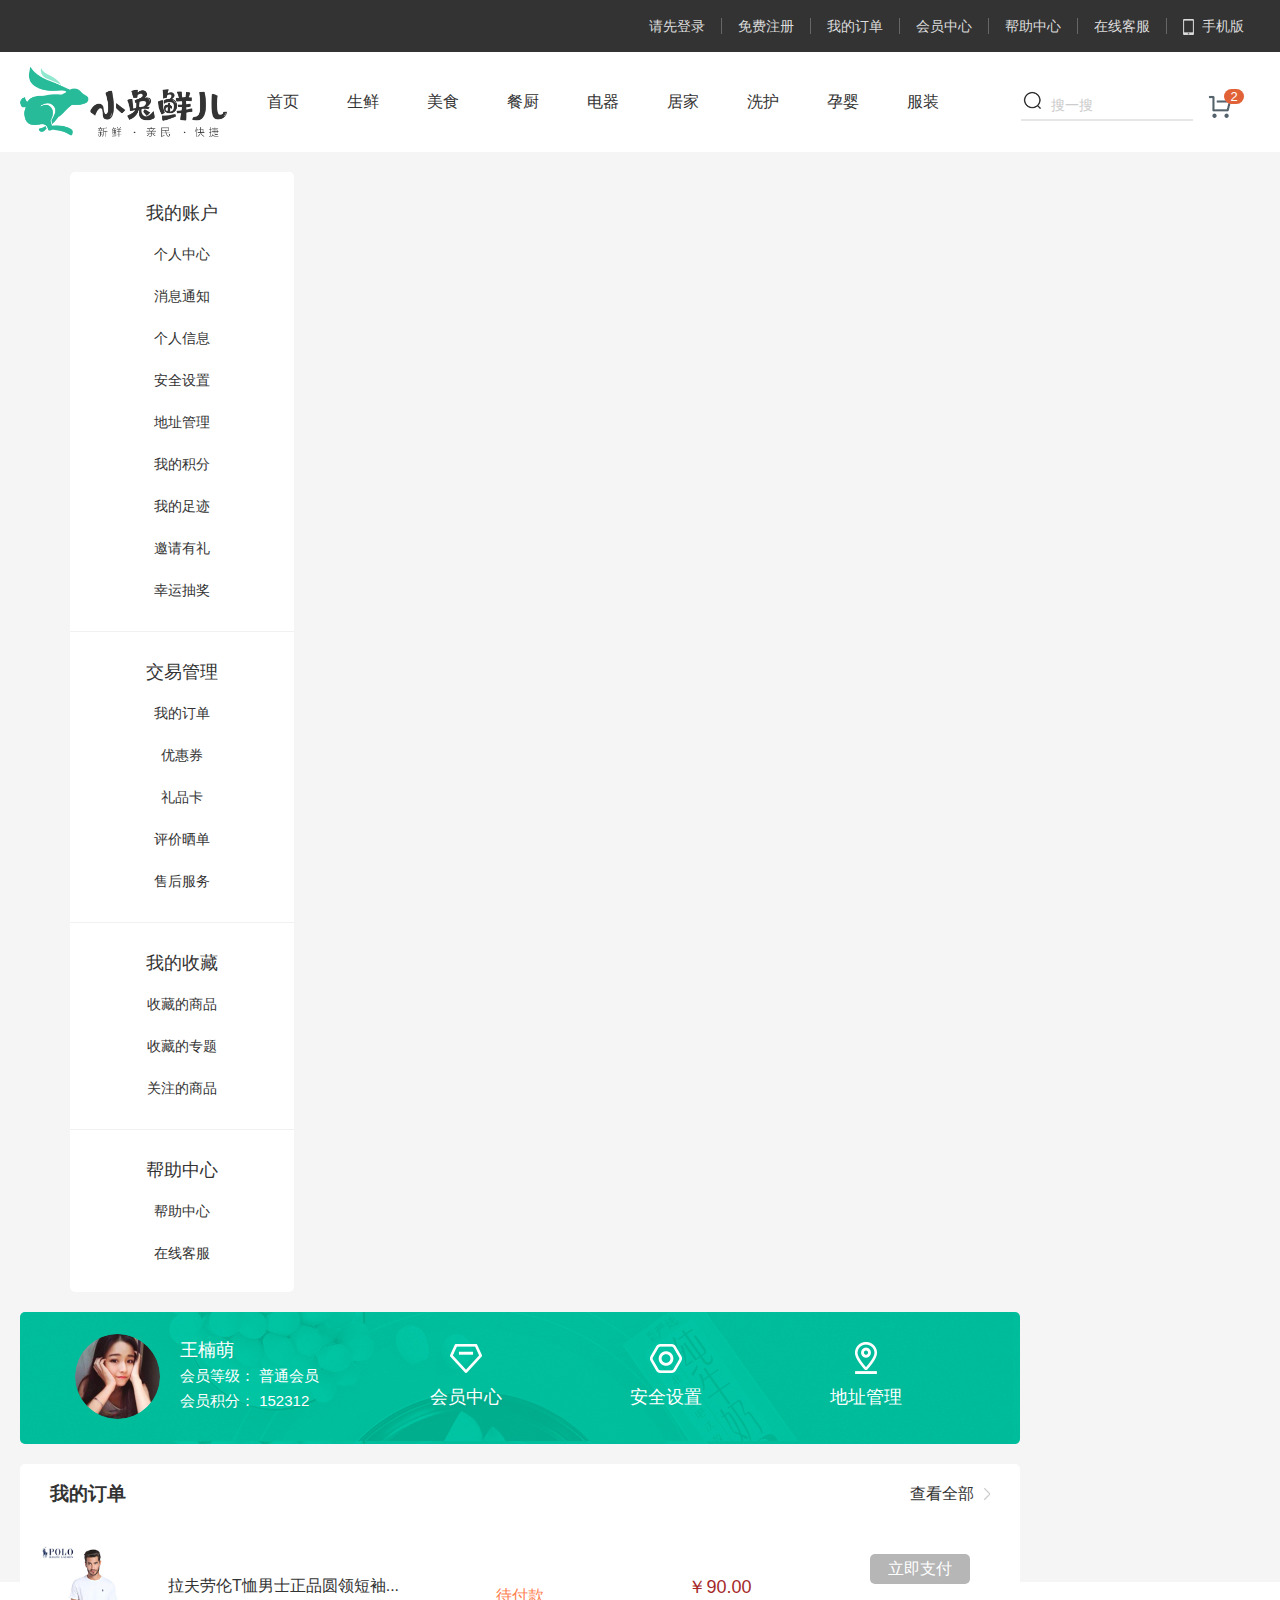
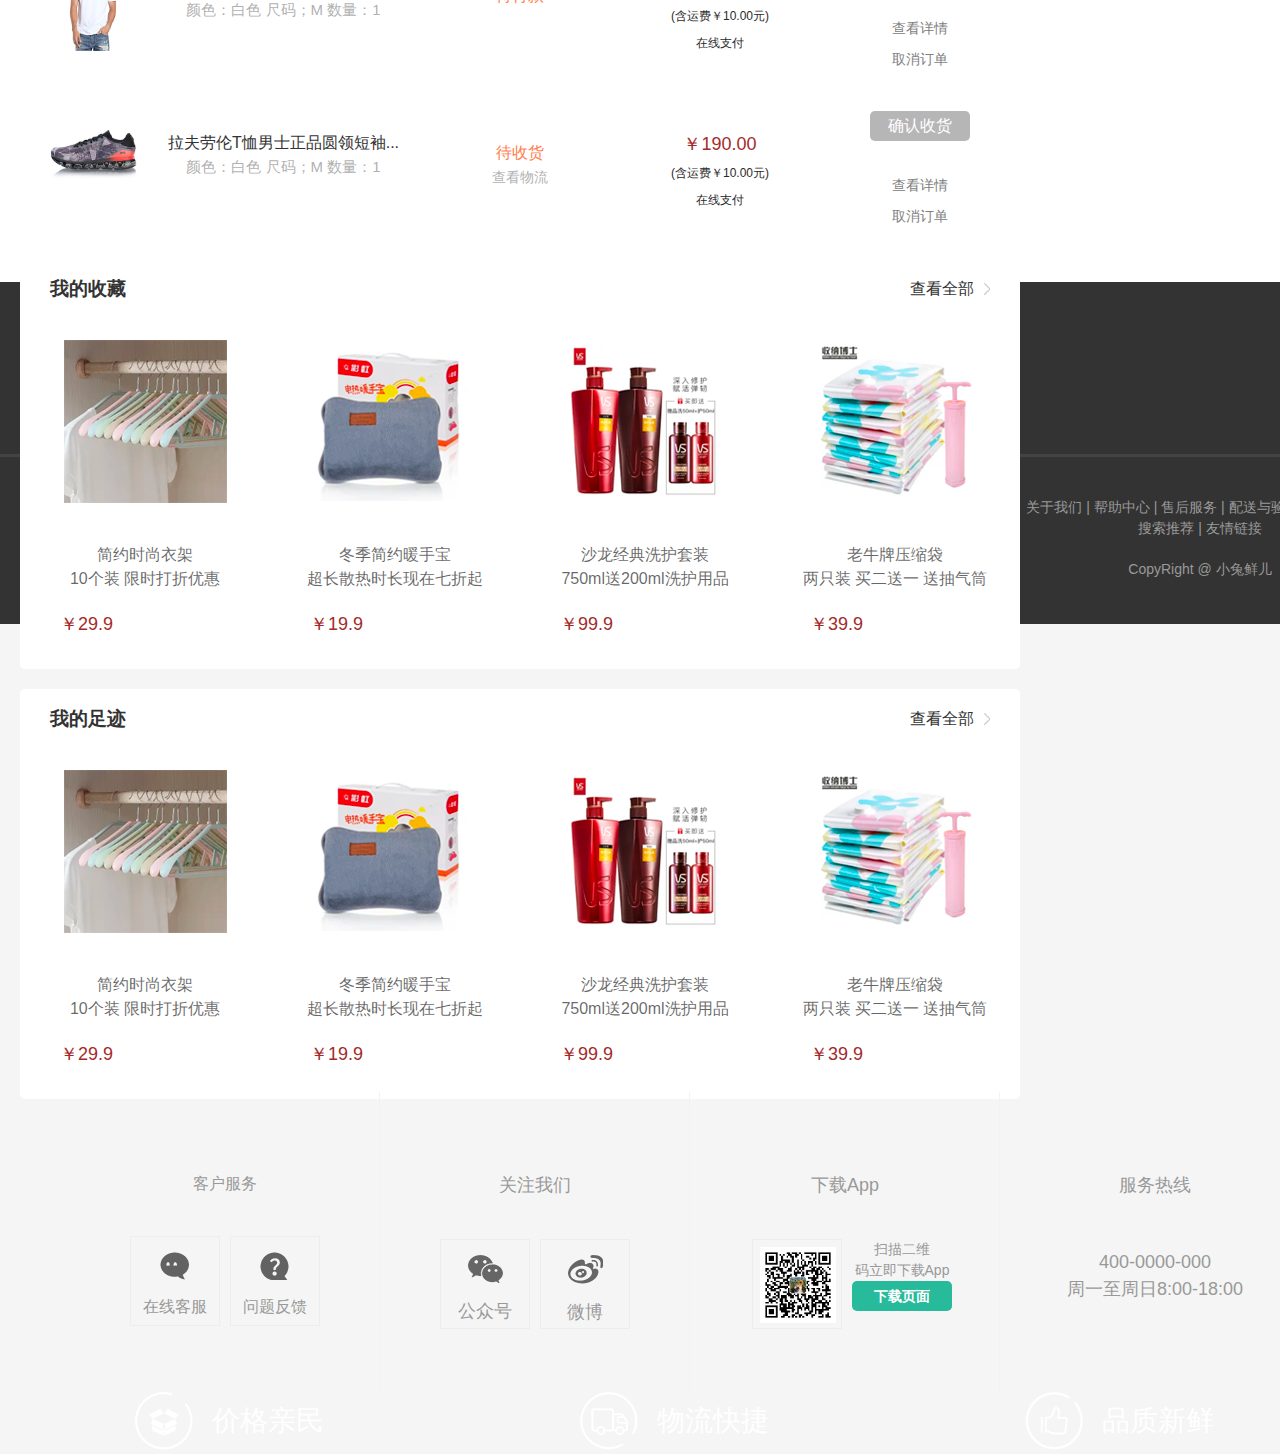
<file: index-个人中心.html>
<!DOCTYPE html>
<html lang="zh">

<head>
    <meta charset="UTF-8">
    <meta http-equiv="X-UA-Compatible" content="IE=edge">
    <meta name="viewport" content="width=device-width, initial-scale=1.0">
    <meta name="description" content="小兔鲜儿官网，致力于打造全球最大的食品、生鲜电商购物平台">
    <meta name="keywords" content="小兔鲜儿,食品,生鲜,服装,家电,电商,购物">
    <title>小兔鲜儿-新鲜、惠民、快捷！</title>
    <link rel="shortcut icon" href="favicon.ico" type="imge/x-icom">
    <link rel="stylesheet" href="./css/dase.css">
    <link rel="stylesheet" href="./css/common.css">
    <link rel="stylesheet" href="./css/index.css">
    <link rel="stylesheet" href="./css/swiper.css">
    <script src="./js/jquery-3.6.0.min.js"></script>
    <script src="./js/swiper.min.js"></script>
</head>

<body>
    <!-- 快捷导航 -->
    <div class="shortcut">
        <div class="wrapper">
            <ul>
                <li><a href="./index-登录.html">请先登录</a></li>
                <li><a href="./index-注册.html" target="_self">免费注册</a></li>
                <li><a href="#">我的订单</a></li>
                <li><a href="#">会员中心</a></li>
                <li><a href="#">帮助中心</a></li>
                <li><a href="#">在线客服</a></li>
                <li><a href="#"><span></span>手机版</a></li>
            </ul>
        </div>
    </div>
    <!-- 头部 -->
    <div class="backgro">
        <div class="header wrapper">
            <div class="logo">
                <h1><a href="#">小兔鲜儿</a></h1>
            </div>
            <div class="nav">
                <ul>
                    <li><a href="#">首页</a></li>
                    <li><a href="#">生鲜</a></li>
                    <li><a href="#">美食</a></li>
                    <li><a href="#">餐厨</a></li>
                    <li><a href="#">电器</a></li>
                    <li><a href="#">居家</a></li>
                    <li><a href="#">洗护</a></li>
                    <li><a href="#">孕婴</a></li>
                    <li><a href="#">服装</a></li>
                </ul>
            </div>
            <div class="search">
                <input type="text" placeholder="搜一搜">
                <!-- 定位 放大镜 -->
                <span></span>
            </div>
            <a href="./index-个人中心.html">
                <div class="car">
                    <span>2</span>
                </div>
            </a>
        </div>
    </div>
    <!-- 个人列表 -->
    <div class="subject-personal">
        <div class="Personal-list">
            <a href="#">
                <h5>我的账户</h5>
            </a>
            <ul>
                <a href="#">
                    <li>个人中心</li>
                </a>
                <a href="#">
                    <li>消息通知</li>
                </a>
                <a href="#">
                    <li>个人信息</li>
                </a>
                <a href="#">
                    <li>安全设置</li>
                </a>
                <a href="#">
                    <li>地址管理</li>
                </a>
                <a href="#">
                    <li>我的积分</li>
                </a>
                <a href="#">
                    <li>我的足迹</li>
                </a>
                <a href="#">
                    <li>邀请有礼</li>
                </a>
                <a href="#">
                    <li>幸运抽奖</li>
                </a>
            </ul>
            <a href="#">
                <h5>交易管理</h5>
            </a>
            <ul>
                <a href="#">
                    <li>我的订单</li>
                </a>
                <a href="#">
                    <li>优惠券</li>
                </a>
                <a href="#">
                    <li>礼品卡</li>
                </a>
                <a href="#">
                    <li>评价晒单</li>
                </a>
                <a href="#">
                    <li>售后服务</li>
                </a>
            </ul>
            <a href="#">
                <h5>我的收藏</h5>
            </a>
            <ul>
                <a href="#">
                    <li>收藏的商品</li>
                </a>
                <a href="#">
                    <li>收藏的专题</li>
                </a>
                <a href="#">
                    <li>关注的商品</li>
                </a>
            </ul>
            <a href="#">
                <h5>帮助中心</h5>
            </a>
            <ul>
                <a href="#">
                    <li>帮助中心</li>
                </a>
                <a href="#">
                    <li>在线客服</li>
                </a>
            </ul>
        </div>
        <!-- 个人信息 -->
        <div class="personal-info">
            <div class="My-settings">
                <div class="photo">
                    <a href="#"><img src="./uploads/avatar_1.png" alt=""></a>
                </div>
                <div class="User-name">
                    <h3 style="font-weight: 400;">王楠萌</h3>
                    <p>
                        <span>会员等级：</span>
                        <span>普通会员</span>
                    </p>
                    <p>
                        <span>会员积分：</span>
                        <span>152312</span>
                    </p>
                </div>
                <div class="Personal-icon">
                    <a href="#"><img src="./uploads/地址管理.png" alt=""><span>地址管理</span></a>
                </div>
                <div class="Personal-icon">
                    <a href="#"><img src="./uploads/安全设置.png" alt=""><span>安全设置</span></a>
                </div>
                <div class="Personal-icon">
                    <a href="#"><img src="./uploads/会员中心.png" alt=""><span>会员中心</span></a>
                </div>
            </div>
            <div class="My-order">
                <div class="My-order-title">
                    <a href="#">
                        <h3>我的订单</h3>
                        <p>查看全部<span></span></p>
                    </a>
                </div>
                <ul class="My-order-ul">
                    <li><img src="./uploads/clothes_goods_5.jpg" alt="">
                        <p>拉夫劳伦T恤男士正品圆领短袖...<br><span>颜色：白色 尺码；M  数量：1</span></p>
                    </li>
                    <li>
                        <a href="#">
                            <p>待付款</p>
                        </a>
                    </li>
                    <li>
                        <a href="#">
                            <p>￥90.00<br><span>(含运费￥10.00元)<br>在线支付</span></p>
                        </a>
                    </li>
                    <li>
                        <a href="#">
                            <span>立即支付</span><br>
                            <p>查看详情</p>
                            <p>取消订单</p>
                        </a>
                    </li>
                </ul>
                <ul class="My-order-ul">
                    <li><img src="./uploads/history_goods_2.jpg" alt="">
                        <p>拉夫劳伦T恤男士正品圆领短袖...<br><span>颜色：白色 尺码；M  数量：1</span></p>
                    </li>
                    <li>
                        <a href="#">
                            <p>待收货<br><span>查看物流</span></p>
                        </a>
                    </li>
                    <li>
                        <a href="#">
                            <p>￥190.00<br><span>(含运费￥10.00元)<br>在线支付</span></p>
                        </a>
                    </li>
                    <li>
                        <a href="#">
                            <span>确认收货</span><br>
                            <p>查看详情</p>
                            <p>取消订单</p>
                        </a>
                    </li>
                </ul>
            </div>
            <div class="My-collect">
                <div class="My-order-title">
                    <a href="#">
                        <h3>我的收藏</h3>
                        <p>查看全部<span></span></p>
                    </a>
                </div>
                <ul>
                    <li><img src="./uploads/图层 13675.png" alt="">
                        <p>简约时尚衣架<br>10个装 限时打折优惠</p>
                        <span>29.9</span>
                    </li>
                    <li><img src="./uploads/图层 1366.png" alt="">
                        <p>冬季简约暖手宝<br>超长散热时长现在七折起</p>
                        <span>19.9</span>
                    </li>
                    <li><img src="./uploads/图层 1367.png" alt="">
                        <p>沙龙经典洗护套装<br>750ml送200ml洗护用品</p>
                        <span>99.9</span>
                    </li>
                    <li><img src="./uploads/图层 1368.png" alt="">
                        <p>老牛牌压缩袋<br>两只装 买二送一 送抽气筒</p>
                        <span>39.9</span>
                    </li>
                </ul>
            </div>
            <div class="My-collect">
                <div class="My-order-title">
                    <a href="#">
                        <h3>我的足迹</h3>
                        <p>查看全部<span></span></p>
                    </a>
                </div>
                <ul>
                    <li><img src="./uploads/图层 13675.png" alt="">
                        <p>简约时尚衣架<br>10个装 限时打折优惠</p>
                        <span>29.9</span>
                    </li>
                    <li><img src="./uploads/图层 1366.png" alt="">
                        <p>冬季简约暖手宝<br>超长散热时长现在七折起</p>
                        <span>19.9</span>
                    </li>
                    <li><img src="./uploads/图层 1367.png" alt="">
                        <p>沙龙经典洗护套装<br>750ml送200ml洗护用品</p>
                        <span>99.9</span>
                    </li>
                    <li><img src="./uploads/图层 1368.png" alt="">
                        <p>老牛牌压缩袋<br>两只装 买二送一 送抽气筒</p>
                        <span>39.9</span>
                    </li>
                </ul>
            </div>
        </div>
    </div>

    <!-- 联系方式 -->
    <div class="contact">
        <div class="a4">
            <div class="customer">
                <ul>
                    <li>客户服务</li>
                    <li><span></span>在线客服</li>
                    <li><span></span>问题反馈</li>
                </ul>
            </div>
            <div class="concern">
                <ul>
                    <li>关注我们</li>
                    <li><span></span>公众号</li>
                    <li><span></span>微博</li>
                </ul>
            </div>
            <div class="Download">
                <ul>
                    <li>下载App</li>
                    <li><img src="./uploads/微信图片_20220328221631.jpg" alt="" class="b2"></li>
                    <li>扫描二维<br>码立即下载App<a href="#"><b>下载页面</b></a><a href="#" class="b1"><b>左边作者微信</b></a>
                    </li>
                </ul>
            </div>
            <div class="serve">
                <ul>
                    <li>服务热线</li>
                    <li>400-0000-000<br>周一至周日8:00-18:00</li>
                </ul>
            </div>
        </div>
    </div>

    <!-- 版权区域 -->
    <div class="footer">

        <div class="wrapper">
            <div class="top">
                <ul>
                    <li>
                        <!-- 通过伪元素添加标签实现精灵图 -->
                        <span>价格亲民</span>
                    </li>
                    <li>
                        <span>物流快捷</span>
                    </li>
                    <li>
                        <span>品质新鲜</span>
                    </li>
                </ul>
            </div>
            <div class="bottom">
                <p>
                    <a href="#">关于我们</a> |
                    <a href="#">帮助中心</a> |
                    <a href="#">售后服务</a> |
                    <a href="#">配送与验收</a> |
                    <a href="#">商务合作</a> |
                    <a href="#">搜索推荐</a> |
                    <a href="#">友情链接</a>
                </p>
                <p>CopyRight @ 小兔鲜儿</p>
            </div>
        </div>
    </div>
    <!-- 嘿嘿 -->
    <script type="text/javascript">
        $(function() {
            $(".b2").mouseenter(function() {
                $(".b1").stop().fadeTo(0, 1);
            })
            $(".b2").mouseleave(function() {
                $(".b1").stop().fadeTo(0, 0);
            })

        })
    </script>
</body>

</html>
</file>
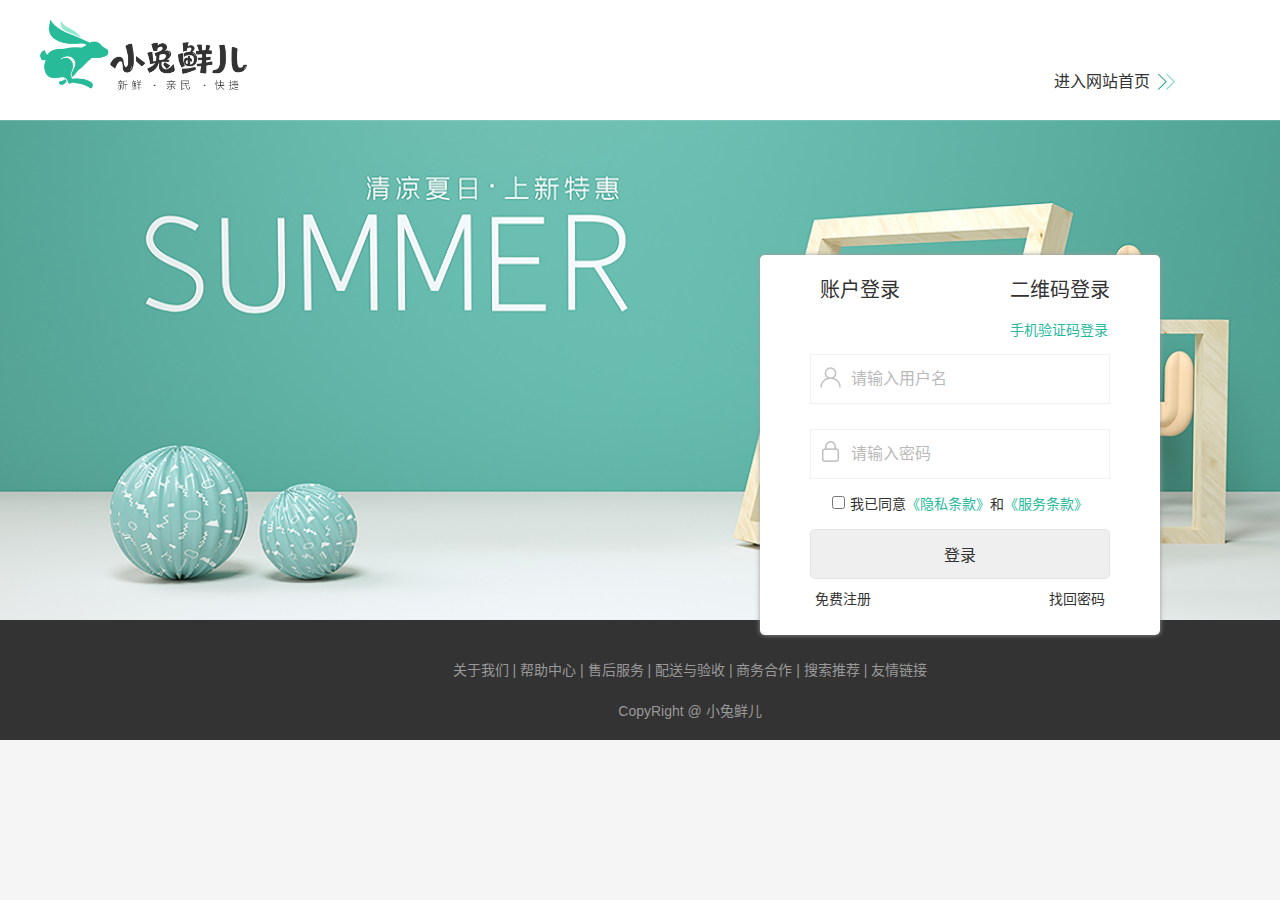
<file: index-登录.html>
<!DOCTYPE html>
<html lang="zh-CN">

<head>
    <meta charset="UTF-8">
    <meta http-equiv="X-UA-Compatible" content="IE=edge">
    <meta name="viewport" content="width=device-width, initial-scale=1.0">
    <meta name="description" content="小兔鲜儿官网，致力于打造全球最大的食品、生鲜电商购物平台">
    <meta name="keywords" content="小兔鲜儿,食品,生鲜,服装,家电,电商,购物">
    <title>小兔鲜儿-新鲜、惠民、快捷！</title>
    <link rel="shortcut icon" href="favicon.ico" type="imge/x-icom">
    <link rel="stylesheet" href="./css/dase.css">
    <link rel="stylesheet" href="./css/common.css">
    <link rel="stylesheet" href="./css/index.css">
    <link rel="stylesheet" href="./css/swiper.css">
    <script src="./js/jquery-3.6.0.min.js"></script>
    <script src="./js/swiper.min.js"></script>
    <style>
        .backgro {
            height: 120px;
            background: #fff;
            padding-top: 20px;
            padding-left: 40px;
        }
        
        .Login {
            width: 100%;
            height: 500px;
            background: url(./uploads/login-bg.696efec3.png) no-repeat;
            background-size: cover;
            background-position: -300px 0px;
        }
        
        .header p {
            float: right;
            margin-top: 50px;
            margin-right: 100px;
        }
        
        .header span {
            width: 30px;
            height: 30px;
            display: list-item;
            list-style: none;
            float: right;
            margin-top: -5px;
            background: url(./uploads/微信截图_20220405190328.png);
        }
        
        .footer {
            height: 120px;
            background-color: #333;
        }
    </style>
    <script>
        $(function() {
            $(".window-header h3").eq(0).click(function() {
                $(".window-body").stop().fadeTo(0, 1);
                $(".QR").stop().css('display', 'none')
            })
            $(".window-header h3").eq(1).click(function() {
                $(".QR").stop().fadeTo(0, 1);
                $(".window-body").stop().css('display', 'none')
            })
        });
    </script>
</head>

<body>
    <div class="backgro">
        <div class="header wrapper">
            <div class="logo">
                <h1><a href="#">小兔鲜儿</a></h1>
            </div>
            <p><a href="./index.html">进入网站首页<span></span></a></p>
        </div>
    </div>
    <div class="Login">
        <div class="window">
            <div class="window-header">
                <a href="#">
                    <h3>账户登录</h3>
                </a>
                <a href="#">
                    <h3>二维码登录</h3>
                </a>

            </div>
            <a href="#">
                <p>手机验证码登录</p>
            </a>
            <div class="window-body">
                <form action="">
                    <div class="table">
                        <span class="icon"><img src="./img/用户-角色-用户名-单人_jurassic.png" alt=""
                                id="icon-img1"></span><input type="text" name="username" class="icon-input" placeholder="请输入用户名">
                    </div>
                    <div class="table">
                        <span class="icon"><img src="./img/密码.png" alt=""></span><input type="password" name="password" class="icon-input" placeholder="请输入密码">
                    </div>
                    <div class="">
                        <input type="checkbox">我已同意<a href="#"><span>《隐私条款》</span></a>和<a href="#"><span>《服务条款》</span></a>
                    </div>
                    <div class="table">
                        <input type="submit" class="icon-input" value="登录">
                    </div>
                </form>
                <a href="" class="service"><span>免费注册</span></a><a href="" class="service"><span>找回密码</span></a>
            </div>
            <div class="QR">
                <img src="./uploads/微信图片_20220328221631.jpg" alt="">
                <span>请使用小兔鲜儿APP扫码登录</span>
            </div>
        </div>
    </div>
    <div class="footer">

        <div class="wrapper">
            <div class="bottom">
                <p>
                    <a href="#">关于我们</a> |
                    <a href="#">帮助中心</a> |
                    <a href="#">售后服务</a> |
                    <a href="#">配送与验收</a> |
                    <a href="#">商务合作</a> |
                    <a href="#">搜索推荐</a> |
                    <a href="#">友情链接</a>
                </p>
                <p>CopyRight @ 小兔鲜儿</p>
            </div>
        </div>
    </div>
</body>

</html>
</file>
<file: css/dase.css>
/* æ¸…é™¤é»˜è®¤æ ·å¼çš„ä»£ç  */


/* åŽ»é™¤å¸¸è§æ ‡ç­¾é»˜è®¤çš„ margin å’Œ padding */

body,
h1,
h2,
h3,
h4,
h5,
h6,
p,
ul,
ol,
li,
dl,
dt,
dd,
input {
    margin: 0;
    padding: 0;
}


/* å…§å‡æ¨¡å¼ */

* {
    box-sizing: border-box;
}


/* è®¾ç½®ç½‘é¡µç»Ÿä¸€çš„å­—ä½“å¤§å°ã€è¡Œé«˜ã€å­—ä½“ç³»åˆ—ç›¸å…³å±žæ€§ */

body {
    font: 16px/1.5 "Helvetica Neue", Helvetica, Arial, "Microsoft Yahei", "Hiragino Sans GB", "Heiti SC", "WenQuanYi Micro Hei", sans-serif;
    color: #333;
    background: #f5f5f5;
}


/* åŽ»é™¤åˆ—è¡¨é»˜è®¤æ ·å¼ */

ul,
ol {
    list-style: none;
}


/* åŽ»é™¤é»˜è®¤çš„å€¾æ–œæ•ˆæžœ */

em,
i {
    font-style: normal;
}


/* åŽ»é™¤aæ ‡ç­¾é»˜è®¤ä¸‹åˆ’çº¿ï¼Œå¹¶è®¾ç½®é»˜è®¤æ–‡å­—é¢œè‰² */

a {
    text-decoration: none;
    color: #333;
}


/* è®¾ç½®imgçš„åž‚ç›´å¯¹é½æ–¹å¼ä¸ºå±…ä¸­å¯¹é½ï¼ŒåŽ»é™¤imgé»˜è®¤ä¸‹é—´éš™ */

img {
    vertical-align: middle;
}


/* åŽ»é™¤inputé»˜è®¤æ ·å¼ */

input {
    border: none;
    outline: none;
    color: #333;
    padding: 0;
    margin: 0;
}


/* å·¦æµ®åŠ¨ */

.fl {
    float: left;
}


/* å³æµ®åŠ¨ */

.fr {
    float: right;
}


/* åŒä¼ªå…ƒç´ æ¸…é™¤æ³• */

.clearfix::before,
.clearfix::after {
    content: "";
    display: table;
}

.clearfix::after {
    clear: both;
}
</file>
<file: css/common.css>
/* 各个页面相同的样式表 : 头, 尾部 */


/* 版心 */

.wrapper {
    width: 1240px;
    margin: 0 auto;
}


/* 快捷导航 */

.shortcut {
    height: 52px;
    background-color: #333;
}

.shortcut .wrapper {
    height: 52px;
}


/* 目的: 所有的文字内容居右侧对齐 */

.shortcut .wrapper ul {
    float: right;
}


/* 目的: 让所有的文字在一行显示 */

.shortcut .wrapper li {
    float: left;
    line-height: 52px;
}

.shortcut .wrapper a {
    padding: 0 16px;
    border-right: 1px solid #666;
    font-size: 14px;
    color: #dcdcdc;
}

.shortcut .wrapper a span {
    display: inline-block;
    margin-right: 8px;
    width: 11px;
    height: 16px;
    background-image: url(../img/sprites.png);
    background-position: -160px -70px;
    vertical-align: middle;
}


/* 清除a的边框线: 最后一个li里面的a */

.shortcut .wrapper li:last-child a {
    border: 0;
}


/* 背景 */

.backgro {
    height: 100px;
    background: #fff;
    padding-top: 15px;
}

.backgro2 {
    background: #fff;
}


/* 头部 */

.header {
    margin: auto;
    height: 70px;
}

.logo {
    float: left;
    width: 207px;
    height: 70px;
}


/* logo 搜索引擎优化做法 */

.logo h1 {
    width: 207px;
    height: 70px;
}

.logo h1 a {
    display: block;
    width: 207px;
    height: 70px;
    background-image: url(../img/logo.png);
    background-size: contain;
    /* 目的: 让h1里面的字看不见 */
    font-size: 0;
}

.nav {
    float: left;
    margin-left: 40px;
    height: 70px;
}

.nav li {
    float: left;
    margin-right: 48px;
    line-height: 70px;
}

.nav li a {
    padding-bottom: 7px;
}

.nav li a:hover {
    color: #27ba9b;
    border-bottom: 1px solid #27ba9b;
}

.search {
    position: relative;
    float: left;
    margin-top: 24px;
    margin-left: 34px;
    width: 172px;
    height: 30px;
    border-bottom: 4px solid #e7e7e7;
}

.search:hover {
    color: #27ba9b;
    border-bottom: 4px solid #27ba9b;
}

.search input {
    padding-left: 30px;
    width: 172px;
    height: 28px;
}

.search input::placeholder {
    font-size: 14px;
    color: #ccc;
}

.search span {
    position: absolute;
    left: 2px;
    top: 0;
    /* display: inline-block; */
    width: 18px;
    height: 18px;
    background-image: url(../img/sprites.png);
    background-position: -79px -69px;
}

.car {
    position: relative;
    float: left;
    margin-top: 28px;
    margin-left: 15px;
    width: 23px;
    height: 23px;
    background-image: url(../img/sprites.png);
    background-position: -119px -69px;
}

.car span {
    /* 绝对定位, 盒子具备行内块特点 */
    position: absolute;
    right: -13px;
    top: -6px;
    width: 20px;
    height: 15px;
    background-color: #e26237;
    border-radius: 8px;
    font-size: 13px;
    color: #fff;
    text-align: center;
    line-height: 15px;
}


/* 联系方式 */

.contact {
    width: 1380px;
    height: 300px;
    /* margin-top: 30px; */
    background: #fff;
    text-align: center;
    margin: 30px auto 0px;
}

.a4 {
    width: 1240px;
    height: 300px;
    margin: 0px auto;
}

.a4 div {
    width: 310px;
    height: 300px;
    float: left;
    /* border-right: 1px solid #f2f2f2; */
    /* opacity: 0.5; */
    color: #999;
}


/* 第一节 */

.customer {
    padding-top: 80px;
    border-right: 1px solid #f2f2f2;
}

.customer li {
    float: left;
    width: 310px;
}

.customer li:nth-child(2) {
    width: 90px;
    height: 90px;
    margin-left: 60px;
    margin-top: 40px;
    border: 1px solid #ededed;
}

.customer li:nth-child(3) {
    width: 90px;
    height: 90px;
    margin-left: 10px;
    margin-top: 40px;
    border: 1px solid #ededed;
}

.customer span {
    width: 30px;
    height: 28px;
    display: list-item;
    /* background: #27ba9b; */
    background-image: url(../img/sprites.png);
    background-position: -250px -70px;
    margin: 15px auto;
    opacity: 0.6;
}

.customer li:nth-child(3)>span {
    margin: 15px auto;
    width: 30px;
    height: 28px;
    background-position: -350px -70px;
    opacity: 0.6;
}

.customer span:hover {
    background-position: -205px -70px;
    opacity: 1;
}

.customer li:nth-child(3)>span:hover {
    background-position: -300px -70px;
    opacity: 1;
}


/* 第二节 */

.concern {
    padding-top: 80px;
    border-right: 1px solid #f2f2f2;
}

.concern li {
    float: left;
    width: 310px;
    font-size: 18px;
}

.concern li:nth-child(2) {
    width: 90px;
    height: 90px;
    margin-left: 60px;
    margin-top: 40px;
    border: 1px solid #ededed;
}

.concern li:nth-child(3) {
    width: 90px;
    height: 90px;
    margin-left: 10px;
    margin-top: 40px;
    border: 1px solid #ededed;
}

.concern span {
    width: 35px;
    height: 28px;
    display: list-item;
    /* background: #27ba9b; */
    background-image: url(../img/sprites.png);
    background-position: -250px -15px;
    margin: 15px auto;
}

.concern li:nth-child(3)>span {
    margin: 15px auto;
    width: 35px;
    height: 29px;
    background-position: -350px -15px;
}

.concern span:hover {
    background-position: -205px -15px;
}

.concern li:nth-child(3)>span:hover {
    background-position: -300px -15px;
}


/* 第三节 */

.Download {
    padding-top: 80px;
    border-right: 1px solid #f2f2f2;
}

.Download li {
    width: 310px;
    float: left;
    font-size: 18px;
}

.Download li:nth-child(2) {
    width: 90px;
    height: 90px;
    margin-top: 40px;
    margin-left: 62px;
    padding-top: 7px;
    padding-left: 1px;
    border: 1px solid #ededed;
}

.Download li:nth-child(3) {
    width: 100px;
    height: 100px;
    margin-top: 40px;
    font-size: 14px;
    margin-left: 10px;
}

.Download img {
    width: 76px;
    height: 76px;
}

.Download li:nth-child(3)>a {
    width: 100px;
    height: 30px;
    background: #27ba9b;
    display: list-item;
    color: #fff;
    border-radius: 5px;
    line-height: 30px;
}

.Download a:nth-child(3) {
    width: 100px;
    height: 30px;
    background: #27ba9b;
    display: list-item;
    color: #fff;
    border-radius: 5px;
    line-height: 30px;
    opacity: 0;
    position: relative;
    top: -30px;
}


/* 第四节 */

.serve {
    padding-top: 80px;
}

.serve li {
    font-size: 18px;
}

.serve li:nth-child(2) {
    margin-top: 50px;
}


/* 版权footer */

.footer {
    height: 342px;
    background-color: #333;
}

.footer .wrapper {
    width: 1380px;
}

.footer .top {
    padding-top: 59px;
    padding-left: 135px;
    height: 175px;
    border-bottom: 3px solid #434343;
}

.footer .top li {
    position: relative;
    float: left;
    margin-right: 250px;
    width: 195px;
    height: 58px;
    line-height: 58px;
}

.footer .top li:last-child {
    margin-right: 0;
}


/* 伪元素添加的标签  行内 */


/* 如果行内块和行内文字无法通过vertical-align或行高对齐, 定位 */

.footer .top li::before {
    position: absolute;
    left: 0;
    top: 0;
    /* display: inline-block; */
    content: '';
    width: 58px;
    height: 58px;
    background-image: url(../img/sprites.png);
    vertical-align: middle;
}

.footer .top li span {
    margin-left: 77px;
    font-size: 28px;
    color: #fff;
}


/* 第二个li里面的berfore添加背景图位置属性 */

.footer .top li:nth-child(2)::before {
    background-position: -130px 0;
}

.footer .top li:nth-child(3)::before {
    background-position: -64px 0;
}

.footer .bottom {
    padding-top: 40px;
    font-size: 14px;
    color: #999;
    text-align: center;
}

.footer .bottom a {
    font-size: 14px;
    color: #999;
}

.footer .bottom p {
    margin-bottom: 20px;
}
</file>
<file: css/index.css>
/* 放index页面的样式表 */


/* banner */

.banner {
    height: 500px;
    background-color: #f5f5f5;
}

.banner .wrapper {
    position: relative;
    height: 500px;
    background-color: pink;
}


/* 侧导航 */

.banner .aside {
    position: absolute;
    left: 0;
    top: 0;
    z-index: 10;
    width: 250px;
    height: 500px;
    background-color: rgba(0, 0, 0, .5);
}

.banner .aside li {
    height: 50px;
    line-height: 50px;
}

.banner .aside a {
    position: relative;
    /* 宽度和父级一样 */
    padding-left: 36px;
    padding-right: 19px;
    display: block;
    height: 50px;
    color: #fff;
}

.banner .aside a span {
    margin-left: 15px;
    font-size: 14px;
}

.banner .aside a:hover {
    background-color: #27ba9b;
}


/* a的里面最后的位置添加箭头 */

.banner .aside a::after {
    position: absolute;
    right: 19px;
    top: 19px;
    content: '';
    width: 6px;
    height: 11px;
    background-image: url(../images/sprites.png);
    background-position: -80px -110px;
}


/* 箭头 */

.next,
.prev {
    position: absolute;
    top: 228px;
    width: 45px;
    height: 45px;
    background-color: rgba(0, 0, 0, .2);
    background-image: url(../images/sprites.png);
    border-radius: 50%;
}


/* 背景图位置负责2件事: 改变箭头在盒子里面的位置; 改变精灵图的位置 */


/* 导致在精灵图中测量的尺寸不准确 */


/* 解决方案有2种: 
    1. 书写背景图位置属性, 借助谷歌的调试工具调试具体的位置数值
    2. 书写标签的时候, a负责盒子,里面再添加一个span负责箭头
*/

.prev {
    left: 260px;
    background-position: 14px -60px;
}

.next {
    right: 10px;
    background-position: -23px -60px;
}


/* 圆点 */

.banner ol {
    position: absolute;
    left: 680px;
    bottom: 30px;
    height: 10px;
}

.banner ol li {
    float: left;
    margin-right: 24px;
    width: 10px;
    height: 10px;
    background-color: rgba(255, 255, 255, 0.4);
    border-radius: 50%;
    cursor: pointer;
}

.banner ol .current {
    background-color: #fff;
}


/* 新鲜好物 */

.goods {
    background: #fff;
}

.goods .hd {
    height: 114px;
    line-height: 114px;
}

.goods .hd h2 {
    float: left;
    font-size: 29px;
    font-weight: 400;
    height: 114px;
}

.goods .hd h2 span {
    margin-left: 34px;
    font-size: 16px;
    color: #999;
}

.goods .hd a,
.shengxian .hd .more {
    float: right;
    color: #999;
}

.goods .hd a::after,
.shengxian .hd .more::after {
    content: '';
    display: inline-block;
    margin-left: 13px;
    width: 7px;
    height: 13px;
    background-image: url(../images/sprites.png);
    background-position: 0 -110px;
    vertical-align: middle;
}

.goods .bd li {
    position: relative;
    float: left;
    margin-right: 8px;
    width: 304px;
    height: 405px;
    background-color: #f0f9f4;
    text-align: center;
}

.goods .bd2 li {
    position: relative;
    float: left;
    margin-right: 8px;
    width: 304px;
    height: 405px;
    background-color: #ffffff;
    text-align: center;
}

body .a2:nth-child(2) {
    background: #27ba9b;
}

.goods .bd li:last-child {
    margin-right: 0;
}

.goods .bd li img {
    width: 304px;
}

.goods .bd li h3 {
    margin-top: 20px;
    margin-bottom: 10px;
    font-size: 20px;
    font-weight: 400;
}

.goods .bd li h4 {
    margin-top: 20px;
    margin-bottom: 10px;
    font-size: 18px;
    font-weight: 400;
    opacity: 0.7;
    margin-top: 0;
}

.goods .bd li div {
    color: #9a2e1f;
    font-size: 17px;
}

.goods .bd li div span {
    font-size: 23px;
}

.goods .bd li b {
    position: absolute;
    left: 17px;
    top: 18px;
    width: 28px;
    height: 51px;
    border: 1px solid #27ba9b;
    border-radius: 2px;
    font-size: 18px;
    color: #27ba9b;
    font-weight: 400;
    line-height: 24px;
}


/* 生鲜 */

.shengxian .hd {
    height: 96px;
    line-height: 96px;
}

.shengxian .hd h2 {
    float: left;
    font-size: 29px;
    font-weight: 400;
}

.shengxian .hd .more {
    float: right;
}

.shengxian .hd ul {
    float: right;
    margin-right: 65px;
}

.shengxian .hd ul li {
    float: left;
}

.shengxian .hd li a {
    padding: 2px 7px;
    margin-left: 6px;
}

.shengxian .hd li a:hover {
    background-color: #27ba9b;
    color: #fff;
}

.shengxian .bd .left {
    float: left;
    width: 240px;
    height: 610px;
    background-color: pink;
}

.shengxian .bd .left img {
    width: 240px;
    height: 610px;
}

.shengxian .bd .right {
    float: left;
    width: 1000px;
    height: 610px;
    /* background-color: skyblue; */
}

.Floating span {
    width: 76px;
    height: 66px;
    position: relative;
    top: -260px;
    display: inline-block;
    background: #000;
    color: #fff;
    text-align: center;
    line-height: 66px;
}

.Floating span:nth-child(2) {
    width: 100px;
    z-index: 11;
    margin-left: -5px;
    background: rgba(0, 0, 0, .5);
}

.right li {
    width: 250px;
    height: 305px;
    float: left;
}

.right img {
    width: 160px;
    height: 160px;
}

.right-top {
    width: 160px;
    height: 160px;
    margin: 0px auto;
}

.right-bottom {
    width: 250px;
    height: 145px;
    padding: 10px 22px 0px;
    text-align: center;
    font-size: 16px;
}

.right-bottom p:nth-child(2) {
    width: 0px;
    height: 0px;
    font-size: 22px;
    color: #cf4444;
    position: relative;
    left: 25px;
    bottom: -70px;
}


/* 注册页面样式 */

.enroll {
    width: 1240px;
    height: 800px;
    background: #fff;
    margin: 25px auto;
}

.enroll h3 {
    font-size: 26px;
    font-weight: 400;
    color: #999;
    padding-left: 50px;
    height: 180px;
    line-height: 180px;
}

.enroll form {
    margin-left: 460px;
}

.enroll div {
    width: 780px;
    /* padding-bottom: 24px; */
}

.enroll .icon-input {
    width: 300px;
    height: 50px;
    border: 1px solid #e4e4e4;
    padding-left: 40px;
    font-size: 100%;
    opacity: 0.5;
}

.enroll .icon-input:hover {
    width: 300px;
    height: 50px;
    border: 1px solid #27ba9b;
    padding-left: 40px;
}

.Confirm {
    width: 300px;
    height: 50px;
    background: #ccc;
    border-radius: 4px;
    display: block;
    font-size: 16px;
    color: #fff;
    text-align: center;
    line-height: 50px;
    -webkit-appearance: none;
    border: none;
    outline: none;
}

.Confirm:hover {
    width: 300px;
    height: 50px;
    background: #27ba9b;
    border-radius: 4px;
    display: block;
    font-size: 16px;
    color: #fff;
    text-align: center;
    line-height: 50px;
    -webkit-appearance: none;
    border: none;
    outline: none;
}

.enroll span a {
    position: relative;
    left: -100px;
    top: 2px;
    color: #27ba9b;
}

.icon {
    width: 25px;
    height: 25px;
    display: list-item;
    list-style: none;
    position: relative;
}

.icon img {
    width: 25px;
    height: 25px;
    margin-top: 35px;
    margin-left: 10px;
    position: absolute;
    z-index: 5;
}

.enroll div:nth-child(6) {
    width: 100%;
    height: 50px;
    font-size: 14px;
    line-height: 50px;
    margin-left: 50px;
}

.enroll div:nth-child(6) span {
    color: #27ba9b;
}

.enroll div:nth-child(6) input {
    margin-right: 10px;
}


/* 注册页面样式 */

.window {
    width: 400px;
    height: 380px;
    background: #fff;
    position: absolute;
    top: 45%;
    left: 75%;
    margin: -150px 0 0 -200px;
    z-index: 100;
    border-radius: 5px;
    box-shadow: 0 0 5px #999;
}

.window-header {
    width: 100%;
    height: 50px;
    line-height: 40px;
    text-align: center;
    margin-bottom: 15px;
}

.window p {
    width: 100px;
    height: 14px;
    float: right;
    margin-bottom: 20px;
    margin-right: 50px;
    font-size: 14px;
    font-weight: 400;
    color: #27ba9b;
}

.window-header h3 {
    width: 50%;
    margin: 15px auto 0;
    font-size: 20px;
    font-weight: 400;
    float: left;
}

.window-header h3:hover {
    border-bottom: 1px solid #27ba9b;
}

.window-body {
    width: 100%;
    height: 315px;
    line-height: 40px;
    text-align: center;
    display: block;
    opacity: 1;
}

.window-body .icon-input {
    width: 300px;
    height: 50px;
    border: 1px solid #e4e4e4;
    padding-left: 40px;
    font-size: 100%;
    opacity: 0.5;
}

.window-body img {
    width: 25px;
    height: 25px;
    margin-top: 35px;
    margin-left: 45px;
    position: absolute;
    z-index: 2;
}

#icon-img1 {
    margin-top: 45px;
}

.window-body div:nth-child(3) {
    width: 100%;
    height: 50px;
    font-size: 14px;
    line-height: 50px;
}

.window-body div:nth-child(3) span {
    color: #27ba9b;
}

.window-body div:nth-child(3) input {
    margin-right: 5px;
}

.window-body div:nth-child(4) input {
    padding: 0;
    opacity: 1;
    border-radius: 5px;
}

.window-body div:nth-child(4) input:hover {
    background: #27ba9b;
    color: #fff;
}

.service {
    float: left;
    margin-left: 55px;
    font-size: 14px;
}

.service:last-child {
    float: right;
    margin-right: 55px;
}

.service:hover {
    color: #27ba9b;
}

.QR {
    width: 100%;
    height: 315px;
    position: absolute;
    top: 65px;
    z-index: 3;
    text-align: center;
    background: #fff;
    /* 完全隐藏 */
    display: none;
}

.QR img {
    width: 200px;
    height: 200px;
    margin: 25px auto 0px;
}

.QR span {
    width: 400px;
    height: 50px;
    display: block;
    font-size: 18px;
    color: rgb(0, 0, 0);
    margin-top: 20px;
}


/* 个人信息页面样式 */


/* 个人列表样式 */

.subject-personal {
    width: 100%;
    height: 1400px;
}

.Personal-list {
    width: 224px;
    height: 1120px;
    background: #fff;
    text-align: center;
    margin: 20px 0px 0px 70px;
    padding-top: 1px;
    float: left;
    border-radius: 5px;
}

.Personal-list h5 {
    width: 100%;
    height: 40px;
    line-height: 40px;
    font-size: 18px;
    font-weight: 400;
    margin-top: 20px;
}

.Personal-list ul:nth-child(-n+6) {
    border-bottom: 1px solid rgba(227, 227, 227, 0.5);
    padding-bottom: 20px;
}

.Personal-list li {
    width: 100%;
    height: 42px;
    line-height: 42px;
    font-size: 14px;
    font-weight: 400;
}

.Personal-list li:hover {
    color: #27ba9b;
}


/* 个人信息样式 */

.personal-info {
    width: 1000px;
    height: 1400px;
    /* background: #27ba9b; */
    float: left;
    margin-left: 20px;
}

.personal-info>div {
    margin-top: 20px;
}


/* 我的设置样式 */

.My-settings {
    width: 1000px;
    height: 132px;
    background-image: url(../uploads/微信图片_20220409163018.jpg);
    border-radius: 5px;
}

.My-settings .photo {
    width: 85px;
    height: 85px;
    border-radius: 100%;
    float: left;
    margin-top: 22px;
    margin-left: 55px;
}

.My-settings .photo img {
    width: 85px;
    height: 85px;
    border-radius: 100%;
}

.User-name {
    width: 200px;
    height: 75px;
    line-height: 25px;
    font-size: 15px;
    font-weight: 200;
    float: left;
    margin-left: 20px;
    margin-top: 26px;
    color: #fff;
}

.Personal-icon {
    width: 100px;
    height: 40px;
    line-height: 40px;
    font-size: 18px;
    font-weight: 400;
    margin-top: 25px;
    margin-right: 100px;
    float: right;
}

.Personal-icon img {
    width: 32px;
    height: 29px;
    margin-left: 30px;
}

.My-settings div:nth-child(3) img {
    width: 22px;
    height: 32px;
    margin-left: 35px;
}

.Personal-icon span {
    width: 100px;
    float: left;
    margin-left: 10px;
    color: #fff;
    font-weight: 200;
}


/* 我的订单样式 */

.My-order {
    width: 1000px;
    height: 375px;
    background: #fff;
    border-radius: 5px;
}

.My-order>div {
    width: 100%;
    height: 60px;
    line-height: 60px;
    font-size: 16px;
}

.My-order-title h3 {
    margin-left: 30px;
    float: left;
}

.My-order-title p {
    margin-right: 30px;
    float: right;
}

.My-order-title span {
    width: 6px;
    height: 12px;
    display: block;
    margin-right: 0px;
    background-image: url(../img/sprites.png);
    background-position: -0px -110px;
    float: right;
    margin-top: 23.5px;
    margin-left: 10px;
}

.My-order-ul {
    text-align: center;
    margin-top: 20px;
    float: left;
}

.My-order-ul img {
    width: 107px;
    height: 107px;
    float: left;
    margin-left: 20px;
}

.My-order-ul p {
    margin-top: 30px;
}

.My-order-ul li {
    width: 200px;
    height: 137px;
    float: left;
}

.My-order-ul li:nth-child(1) {
    width: 400px;
    height: 137px;
}

.My-order-ul li:nth-child(1) span {
    color: rgba(167, 167, 167, 0.9);
    font-size: 15px;
}

.My-order-ul li:nth-child(2) p {
    color: coral;
    margin-top: 0px;
    margin-top: 40px;
}

.My-order-ul li:nth-child(2) span {
    color: rgba(167, 167, 167, 0.9);
    font-size: 14px;
}

.My-order-ul li:nth-child(3) p {
    font-size: 18px;
    color: brown;
}

.My-order-ul li:nth-child(3) span {
    font-size: 12px;
    color: rgb(42, 42, 42);
}

.My-order-ul li:nth-child(4) p {
    margin-top: 10px;
    font-size: 14px;
    font-weight: 400;
    color: grey;
}

.My-order-ul li:nth-child(4) span {
    width: 100px;
    height: 30px;
    border-radius: 5px;
    margin: 10px auto 0px;
    line-height: 30px;
    font-weight: 350;
    display: block;
    background: #b6b6b6;
    color: #fff;
}

.My-order-ul li:nth-child(4) p:hover {
    color: #27ba9b;
}

.My-order-ul li:nth-child(4) span:hover {
    background: #27ba9b;
}


/* 我的收藏与我的足迹样式 */

.My-collect {
    width: 1000px;
    height: 410px;
    background: #fff;
    border-radius: 5px;
    float: left;
}

.My-collect>div {
    width: 100%;
    height: 60px;
    line-height: 60px;
    font-size: 16px;
}

.My-collect li {
    width: 250px;
    height: 184px;
    float: left;
    margin-top: 10px;
}

.My-collect img {
    width: 184px;
    height: 184px;
    margin: 0px 33px 0px 33px;
}

.My-collect li>p {
    text-align: center;
    margin-top: 30px;
    font-size: 16px;
    font-weight: 350;
    color: rgba(0, 0, 0, 0.6);
}

.My-collect li>span {
    color: #A52A2A;
    font-size: 18px;
    float: left;
    margin-top: 20px;
    margin-left: 40px;
}

.My-collect li>span::before {
    content: "￥";
    color: #A52A2A;
}
</file>
